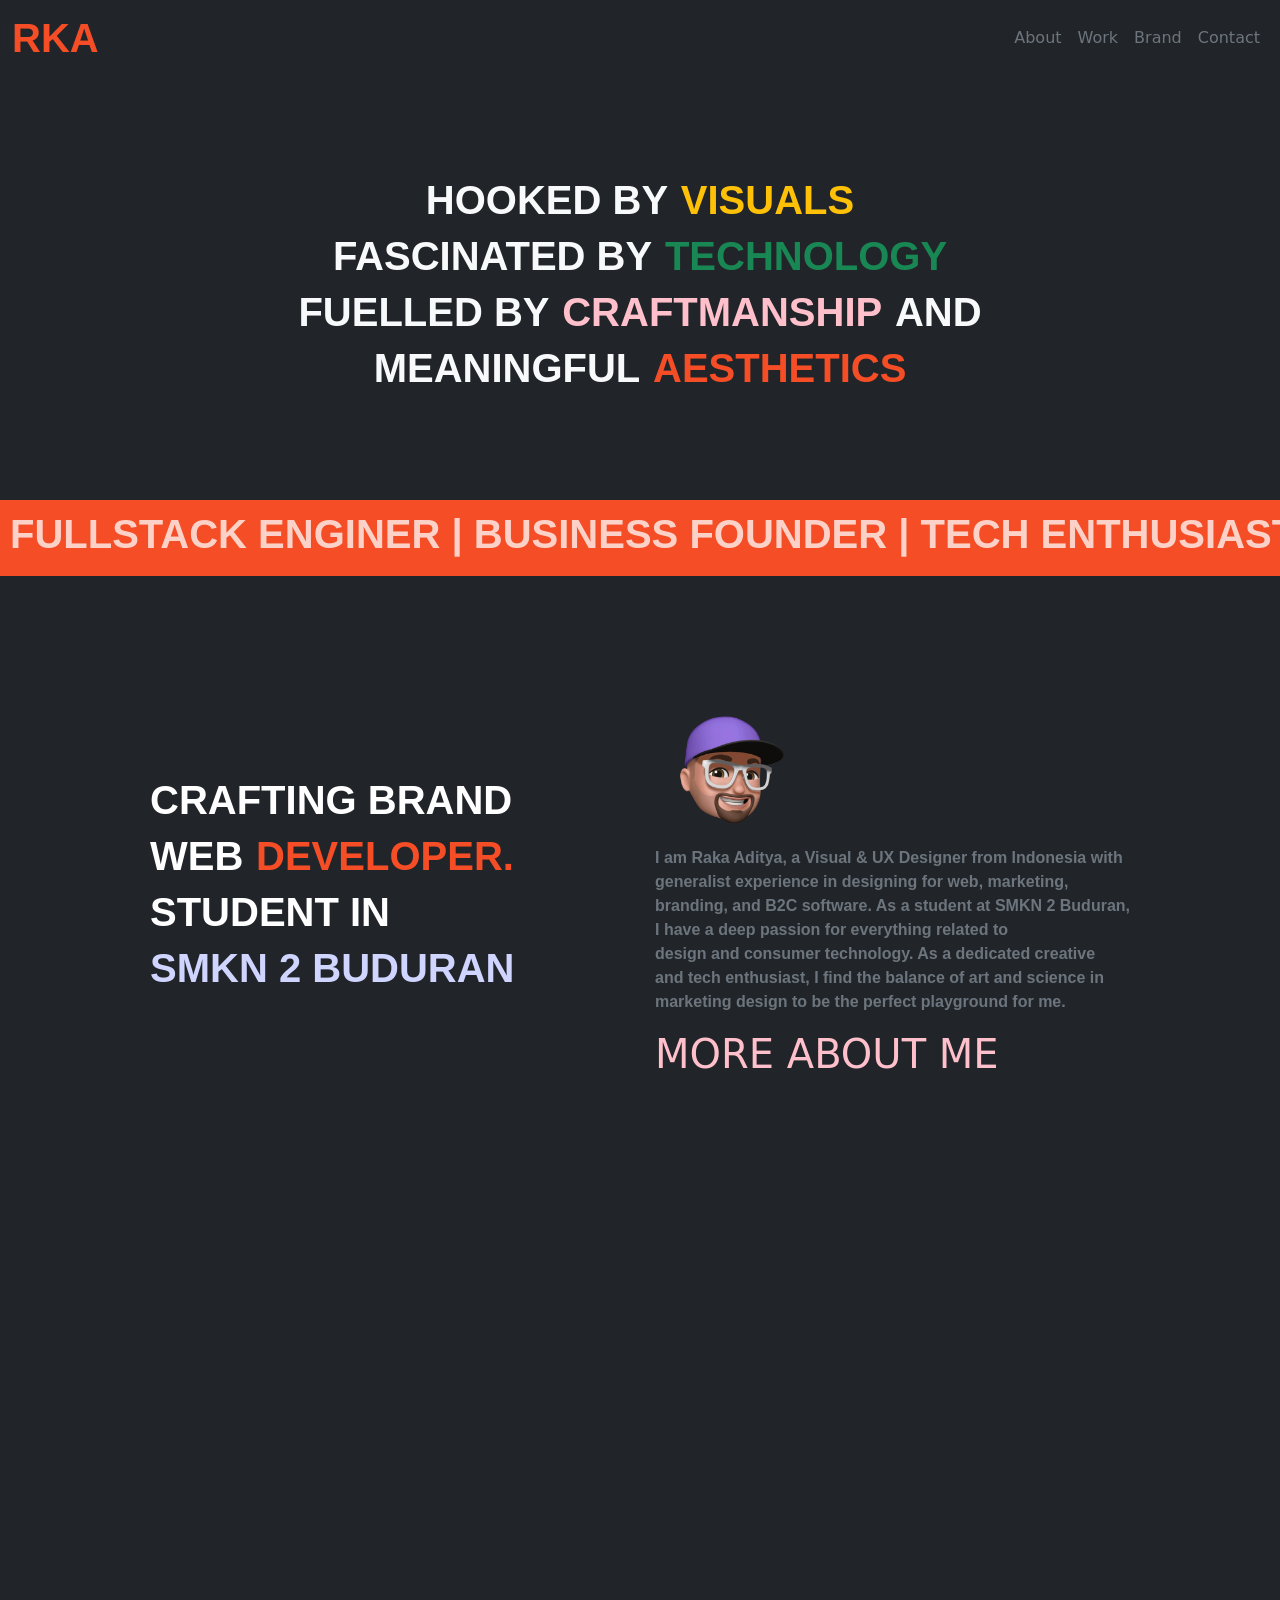
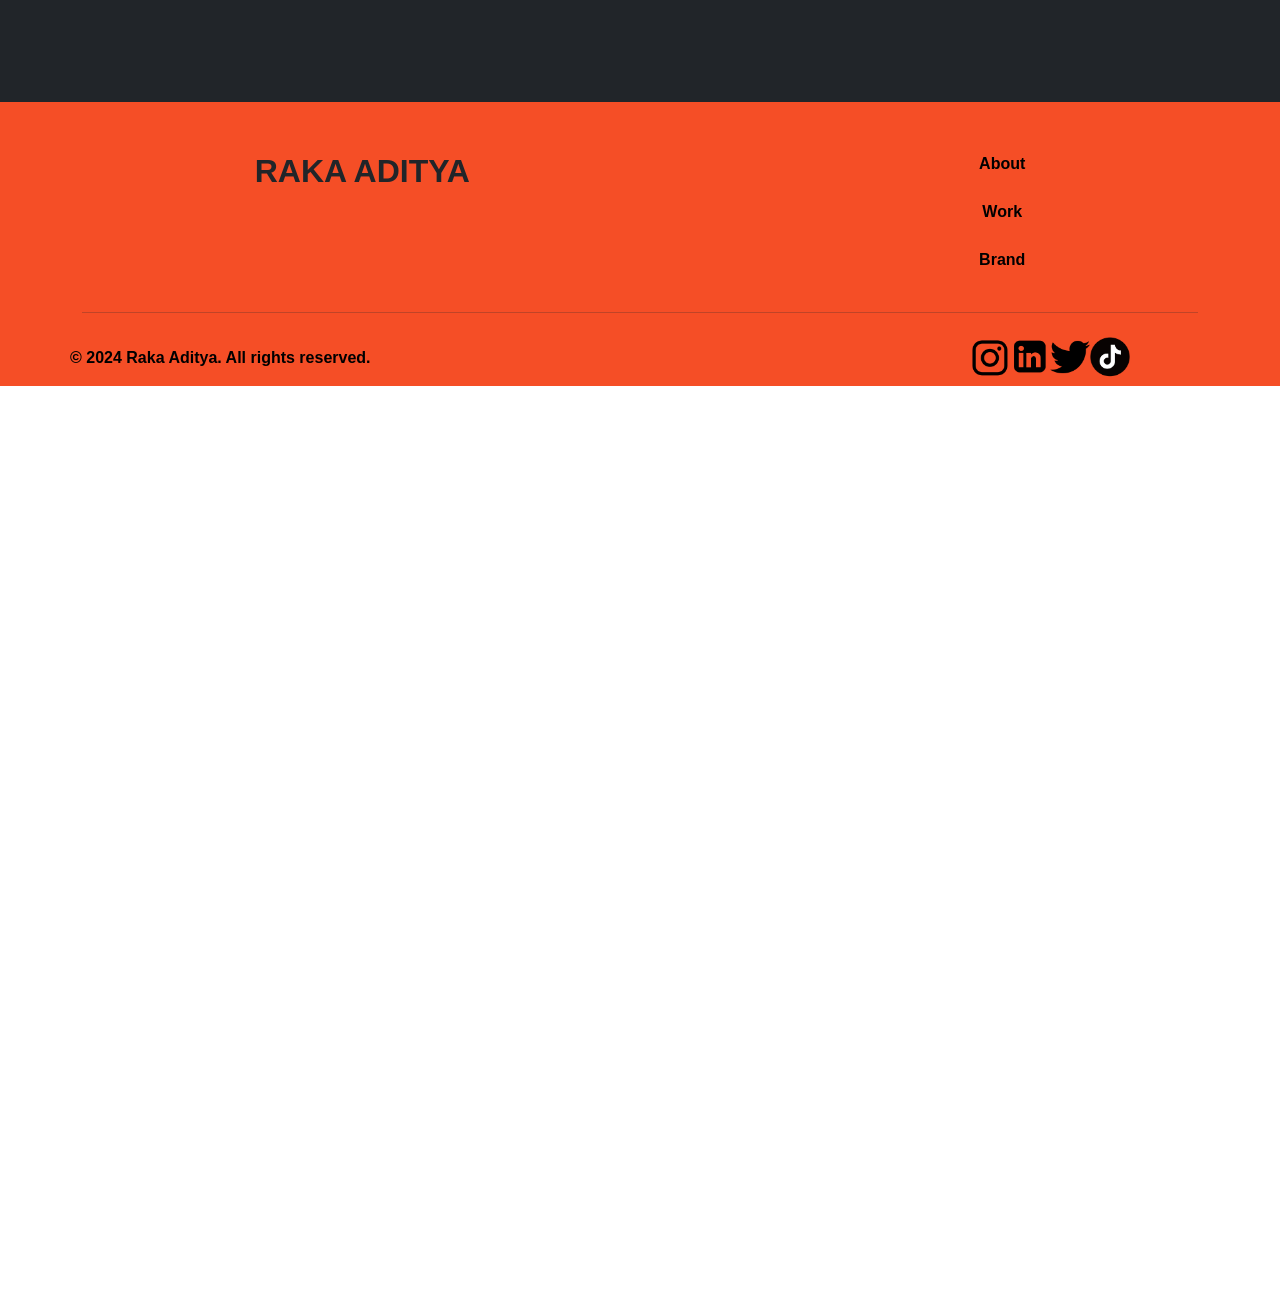
<file: index.html>
<!DOCTYPE html>
<html lang="en">
<head>
    <meta charset="UTF-8">
    <meta name="viewport" content="width=device-width, initial-scale=1.0">
    <title>RakaAditya</title>
    <link rel="shortcut icon" href="images/favico.png" type="image/x-icon">
    <link rel="stylesheet" href="https://cdn.jsdelivr.net/npm/bootstrap@5.3.3/dist/css/bootstrap.min.css">
    <link rel="stylesheet" href="style.css">
    <link rel="stylesheet" href="https://unpkg.com/aos@next/dist/aos.css" />
</head>
<body>
    <div class="bg-dark">
        <nav class="navbar navbar-expand-lg">
            <div class="container-fluid">
                <span class="rka">
                    <a class="navbar-brand fs-1" style="color: #F54E26; margin-top: -5px; font-family: Arial, Helvetica, sans-serif; font-weight: bold;" href="#">RKA</a>
                    <span class="new-text fs-1" style="color: #F54E26; margin-top: -5px; font-family: Arial, Helvetica, sans-serif; font-weight: bold;">RAKAADITYA</span>
                </span>
            <button class="navbar-toggler" type="button" data-bs-toggle="collapse" data-bs-target="#navbarSupportedContent" aria-controls="navbarSupportedContent" aria-expanded="false" aria-label="Toggle navigation">
                <span class="navbar-toggler-icon"></span>
            </button>
            <div class="collapse navbar-collapse" id="navbarSupportedContent">
                <ul class="navbar-nav">
                    <li class="nav-item">
                        <a  class="nav-link" href="about.html">About</a>
                    </li>
                    <li class="nav-item">
                        <a  class="nav-link" href="index.html#work">Work</a>
                    </li>
                    <li class="nav-item">
                        <a  class="nav-link" href="brand.html">Brand</a>
                    </li>
                    <li class="nav-item">
                        <a  class="nav-link" href="#contact">Contact</a>
                    </li>
                </ul>
            </div>
        </nav>

<div class="container-fluid" data-aos="fade-up" data-aos-easing="linear" data-aos-duration="500" style="margin-top: 100px;">  
    <h1 class="text-center">
        <span class="text-light fs-1">HOOKED BY</span>
        <span class="text-warning fs-1">VISUALS</span>
        <img class="hover-image" src="images/visual.png" width="100px" id="image4">
    </h1>
    <h1 class="text-center">
        <span class="text-light fs-1">FASCINATED BY</span>
        <span class="text-success fs-1">TECHNOLOGY</span>
        <img class="hover-image2" src="images/tech.png" width="100px" id="image4">
    </h1>
    <h1 class="text-center">
        <span class="text-light fs-1">FUELLED BY</span>
        <span class="craft fs-1" style="color: #FFC0CB;">CRAFTMANSHIP</span>
        <img class="hover-image3" src="images/medal.png" width="100px" id="image4">
        <span class="text-light fs-1">AND</span>
    </h1>
    <h1 class="text-center">
        <span class="text-light fs-1">MEANINGFUL</span>
        <span class="craft fs-1" style="color: #F54E26;">AESTHETICS</span>
        <img class="hover-image4" src="images/aest.png" width="200px" id="image4">
    </h1>
</div>  

    <div class="container-fluid1" style="margin-top: 100px;" id="work">
        <div class="slide" id="slide">
            <h1 style="font-family: Arial, Helvetica, sans-serif; font-weight: bolder; color: #FFFFFF; opacity: 75%;">FULLSTACK ENGINER | BUSINESS FOUNDER | TECH ENTHUSIAST</h1>
        </div>
    </div>

<div class="container-fluid2 d-flex justify-content-between"  data-aos="fade-up" data-aos-easing="linear" data-aos-duration="500" style="margin-top: 200px;">
    <div class="left">
            <h1>
                <span class="text-white" style="font-family: Arial, Helvetica, sans-serif; font-weight: bolder;">CRAFTING BRAND</span>
            </h1>
            <h1>
                <span class="text-white" style="font-family: Arial, Helvetica, sans-serif; font-weight: bolder;">WEB</span>
                <span style="color: #F54E26;font-family: Arial, Helvetica, sans-serif; font-weight: bolder;">DEVELOPER.</span>
            </h1>
            <h1>
                <span class="text-white" style="font-family: Arial, Helvetica, sans-serif; font-weight: bolder;">STUDENT IN</span>
            </h1>
            <h1>
                <span style="color: #D0D5FF;font-family: Arial, Helvetica, sans-serif; font-weight: bolder;">SMKN 2 BUDURAN</span>
            </h1>
    </div>

    <div class="right">
        <img src="images/me.png" width="150px">
        <p class="text-secondary" style="font-family: Arial, Helvetica, sans-serif; font-weight: bold;">I am Raka Aditya, a Visual & UX Designer from Indonesia with <br> 
            generalist experience in designing for web, marketing, <br> 
            branding, and B2C software. As a student at SMKN 2 Buduran, <br> 
            I have a deep passion for everything related to <br> 
            design and consumer technology. As a dedicated creative <br> 
            and tech enthusiast, I find the balance of art and science in <br>
            marketing design to be the perfect playground for me.</p>
            <h1><a class="text-decoration-none" href="about.html">MORE ABOUT ME</a></h1>
    </div>
</div>

    <div class="container-fluid3" style="margin-top: 200px; margin-bottom: 200px;">
        <h1 class="text-center"  data-aos="fade-up" style="color: #D0D5FF; font-family: Arial, Helvetica, sans-serif; font-weight: bolder;">LET'S MAKE SOMETHING GREAT!</h1>
        <h1 class="text-center" data-aos="fade-up" data-aos-easing="linear" data-aos-duration="1000">
            <span class="paper"><a class="text-decoration-none" href="#">GET IN TOUCH</a></span>
            <img class="hover-image5" src="images/paperplane.png" alt="" id="image4">
        </h1>
        <p class="text-secondary text-center" data-aos="fade-up" data-aos-easing="linear" data-aos-duration="1000" style="font-family: Arial, Helvetica, sans-serif; font-weight: bold; margin-top: 40px;">I'm always open to new opportunities, collaborations, and connections. Whether you <br>
            have a project you'd like to discuss, want to share your work, or just say hi! Feel free to <br>
            reach out.</p>
    </div>


<div class="footer" id="contact">
    <div class="container-fluid4 d-flex justify-content-around">
        <div class="name" style="margin-top: 50px;">
            <h2 class="text-dark" id="name" style="color: black; font-family: Arial, Helvetica, sans-serif; font-weight: bolder;">RAKA ADITYA</h2>
        </div>
        <div class="Menu" style="margin-top: 50px;">
            <ul class="navbar-nav">
                <li class="nav-item text-center"><a class="text-decoration-none" style="color: black; font-family: Arial, Helvetica, sans-serif; font-weight: bolder;" href="about.html">About</a></li><br>
                <li class="nav-item text-center"><a class="text-decoration-none" style="color: black; font-family: Arial, Helvetica, sans-serif; font-weight: bolder;" href="#work" >Work</a></li><br>
                <li class="nav-item text-center"><a class="text-decoration-none" style="color: black; font-family: Arial, Helvetica, sans-serif; font-weight: bolder;" href="brand.html" >Brand</a></li><br>
            </ul>
        </div>
    </div>
    <div class="container">
        <hr>
    </div>

    <nav class="navbar navbar-expand-lg" id="foot">
        <ul class="navbar-nav">
            <li class="nav-item" style="color: black; font-family: Arial, Helvetica, sans-serif; font-weight: bolder; margin-left: 70px;" id="rsv">© 2024 Raka Aditya. All rights reserved.</li>
        </ul>
        <div class="collapse navbar-collapse d-flex" style="margin-right: 150px;" id="footimg">
            <ul class="navbar-nav">
                <li class="nav-item"><a href="https://www.instagram.com/its.rakax/profilecard/?igsh=MXMyMzJ6M3poOWl3eg=="><img src="images/ig.png" alt="" width="40px"></li></a>
                    <li class="nav-item"><a href="https://www.linkedin.com/in/raka-aditya-ba92a32a0?utm_source=share&utm_campaign=share_via&utm_content=profile&utm_medium=android_app"><img src="images/linked.png" alt="" width="40px"></li></a>
                <li class="nav-item"><a href="#"><img src="images/twt.png" alt="" width="40px"></li></a>
                <li class="nav-item"><a href="#"><img src="images/tt.png" alt="" width="40px"></li></a>
            </ul>
        </div>
    </nav>
</div>

</div>
</body>
<script>
    // script.js
const marquee = document.getElementById('slide');

// Misalnya, kamu bisa menambahkan event listener untuk mulai dan berhenti animasi
marquee.addEventListener('mouseover', () => {
    marquee.style.animationPlayState = 'paused';
});

marquee.addEventListener('mouseout', () => {
    marquee.style.animationPlayState = 'running';
});
</script>

<script src=https://cdn.jsdelivr.net/npm/bootstrap@5.3.3/dist/js/bootstrap.bundle.min.js></script>
<script src="https://unpkg.com/aos@next/dist/aos.js"></script>
<script>
AOS.init();
</script>
</html>
</file>
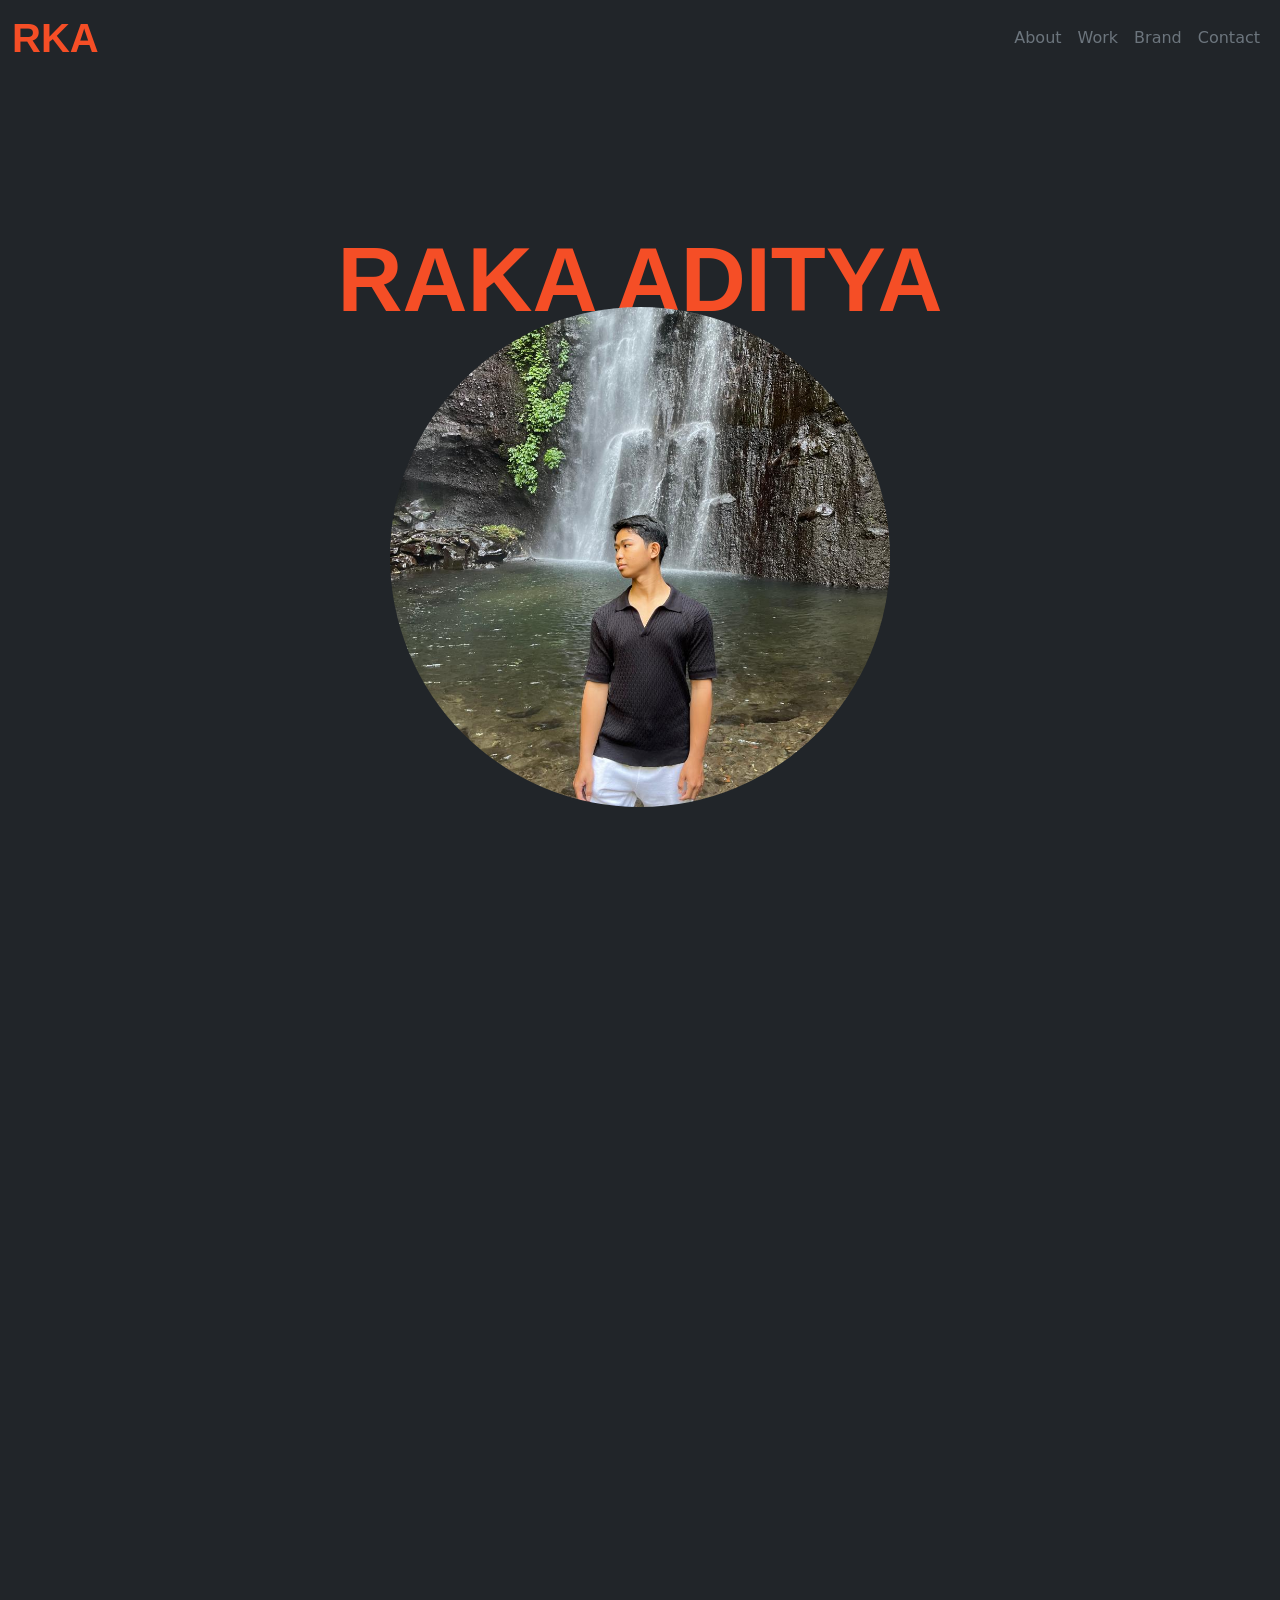
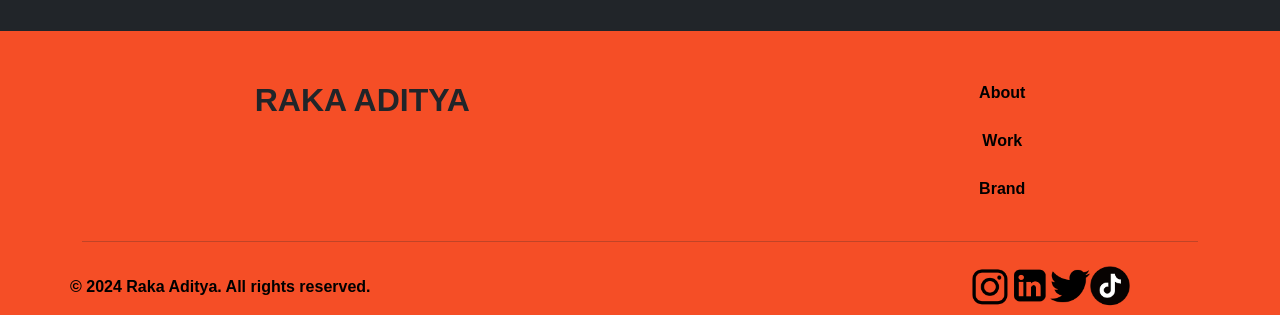
<file: about.html>
<!DOCTYPE html>
<html lang="en">
<head>
    <meta charset="UTF-8">
    <meta name="viewport" content="width=device-width, initial-scale=1.0">
    <title>RakaAditya</title>
    <link rel="shortcut icon" href="images/favico.png" type="image/x-icon">
    <link rel="stylesheet" href="https://cdn.jsdelivr.net/npm/bootstrap@5.3.3/dist/css/bootstrap.min.css">
    <link rel="stylesheet" href="style.css">
    <link href="https://unpkg.com/aos@2.3.1/dist/aos.css" rel="stylesheet">
</head>
<body>
    <div class="bg-dark">
        <nav class="navbar navbar-expand-lg">
            <div class="container-fluid">
                <span class="rka">
                    <a class="navbar-brand fs-1" style="color: #F54E26; margin-top: -5px; font-family: Arial, Helvetica, sans-serif; font-weight: bold;" href="index.html">RKA</a>
                    <a href="index.html"><span class="new-text fs-1" style="color: #F54E26; margin-top: -5px; font-family: Arial, Helvetica, sans-serif; font-weight: bold;">RAKAADITYA</span></a>
                </span>
            <button class="navbar-toggler" type="button" data-bs-toggle="collapse" data-bs-target="#navbarSupportedContent" aria-controls="navbarSupportedContent" aria-expanded="false" aria-label="Toggle navigation">
                <span class="navbar-toggler-icon"></span>
            </button>
            <div class="collapse navbar-collapse" id="navbarSupportedContent">
                <ul class="navbar-nav">
                    <li class="nav-item">
                        <a  class="nav-link" href="about.html">About</a>
                    </li>
                    <li class="nav-item">
                        <a  class="nav-link" href="index.html#work">Work</a>
                    </li>
                    <li class="nav-item">
                        <a  class="nav-link" href="brand.html">Brand</a>
                    </li>
                    <li class="nav-item">
                        <a  class="nav-link" href="#contact">Contact</a>
                    </li>
                </ul>
            </div>
        </nav>

    <h1 class="name2" style="font-family: Arial, Helvetica, sans-serif; font-weight: bolder; color: #F54E26; text-align: center; margin-top: 150px;" data-aos="fade-up" data-aos-easing="linear" data-aos-duration="500">RAKA ADITYA</h1>
    <div style="display: flex; justify-content: center; margin-top: -35px;" data-aos="fade-up" data-aos-easing="linear" data-aos-duration="1000">
        <div class="ellips">
            <img src="images/ppme.jpeg" alt="" style="object-fit: cover;">
        </div>
    </div>

    <div class="container-fluid24" data-aos="fade-up" data-aos-easing="linear" data-aos-duration="1000" style="margin-top: 200px;">
        <div class="left2">
                <h1>
                    <span class="text-white" style="font-family: Arial, Helvetica, sans-serif; font-weight: bolder;">CRAFTING DELIGHTFUL</span>
                </h1>
                <h1>
                    <span class="text-white" style="font-family: Arial, Helvetica, sans-serif; font-weight: bolder;">BRAND EXPERIENCES</span>
                </h1>
                <p id="pabout" class="text-secondary" style="font-family: Arial, Helvetica, sans-serif; font-weight: bold;">
                    I’m Raka Aditya, a Web Engineer and Business Founder with <br>
                    a proven track record in driving B2C software and consumer <br>
                    startups to elevate their digital marketing efforts from <br>
                    ground zero to exceptional success. <br>
                    From an early age, I’ve been captivated by the art of <br>
                    presenting ideas in a visually compelling manner. Whether it <br>
                    was through crafting detailed art projects or developing <br> 
                    striking presentations, I’ve always relished the process of <br> 
                    bringing concepts to life through thoughtful design. <br> 
                    Over time, this passion has only intensified,<br> 
                    evolving into a more refined and effective skill set.</p>
        </div>
    </div>

    <div class="container-fluid34" data-aos="fade-up" data-aos-easing="linear" data-aos-duration="1000" style="margin-top: 200px; ">
        <div class="right2" >
                <h1>
                    <span class="text-white" style="font-family: Arial, Helvetica, sans-serif; font-weight: bolder;">WORKING REMOTELY</span>
                </h1>
                <h1>
                    <span class="text-white" style="font-family: Arial, Helvetica, sans-serif; font-weight: bolder;">OUT OF INDONESIA</span>
                </h1>
                <p id="pabout2" class="text-secondary" style="font-family: Arial, Helvetica, sans-serif; font-weight: bold;">
                    I’m always in search of the perfect balance between work <br> 
                    and play, and that's why remote work is a dream come true. <br> 
                    While usually at my desk, whenever I need a break from the <br> 
                    screen, you can find me feeling the sand between my toes, <br> 
                    soaking up the sun, and listening to waves crash against the <br> 
                    shore. 
                </p>
        </div>
    </div>

    <div class="scrpnk" style="background-color: #FFCCDE; height: 370px;">
        <div class="container-fluid2 d-flex justify-content-between" data-aos="fade-up" data-aos-easing="linear" data-aos-duration="1000" style="margin-top: 300px;">
            <div class="left3">
                <h1>
                    <span class="text2" style="font-family: Arial, Helvetica, sans-serif; font-weight: bolder; color: #5738AF;">IF NO ONE’S PAYING ATTENTION, <br></span>
                    <span class="text2" style="font-family: Arial, Helvetica, sans-serif; font-weight: bolder;">WHO CARES IF WHAT YOU’RE SAYING IS TRUE? OR <br> WHAT YOU’RE SAYING AT ALL?</span>
                </h1>
            </div>
            <div class="container-fluid4" data-aos="fade-up" data-aos-easing="linear" data-aos-duration="1000">
                <div class="right3">
                    <h1>
                        <span id="text3" class="text-black" style="font-family: Arial, Helvetica, sans-serif; font-weight: bolder; ">GOOD DESIGN CAN REALLY MAKE PEOPLE</span>
                    </h1>
                    <h1>
                        <span id="text3" class="text3" style="font-family: Arial, Helvetica, sans-serif; font-weight: bolder; color: #5738AF;">GIVE A DAMN !</span>
                    </h1>
                    <p id="pabout3" class="text-black" style="font-family: Arial, Helvetica, sans-serif; font-weight: bold;">
                        For me, marketing design is about persuasion, about <br> 
                        sparking genuine interest and engagement. I strive to <br> 
                        infuse creativity into every aspect of my work, aiming to <br> 
                        excite and engage audiences on a deeper level. <br>
                        Ultimately, this quest for delight is to make sure that <br> 
                        everyone cares about what you're saying as much as you <br> 
                        do. 
                    </p>
                </div>
            </div>
        </div>
    </div>

    <div class="text-center" style="margin-top: 150px; margin-bottom: 400px;" data-aos="fade-up" data-aos-easing="linear" data-aos-duration="1000">
        <h1 id="pabout5" style="color: white; font-family: Arial, Helvetica, sans-serif; font-weight: bolder;">WHAT I STAND FOR</h1>
        <p id="pabout4" style="color: white; font-family: Arial, Helvetica, sans-serif; font-weight: bold;">I genuinely believe in waking up every day to do something that brings me joy <br> 
            and excitement and not just a job to finish. Which is why, I look to collaborate <br> 
            with teams that align with these core values and truly make an impact.
        </p>
    </div>

    <div class="footer" id="contact">
        <div class="container-fluid4 d-flex justify-content-around">
            <div class="name" style="margin-top: 50px;">
                <h2 class="text-dark" id="name" style="color: black; font-family: Arial, Helvetica, sans-serif; font-weight: bolder;">RAKA ADITYA</h2>
            </div>
            <div class="Menu" style="margin-top: 50px;">
                <ul class="navbar-nav">
                    <li class="nav-item text-center"><a class="text-decoration-none" style="color: black; font-family: Arial, Helvetica, sans-serif; font-weight: bolder;" href="about.html">About</a></li><br>
                    <li class="nav-item text-center"><a class="text-decoration-none" style="color: black; font-family: Arial, Helvetica, sans-serif; font-weight: bolder;" href="#work" >Work</a></li><br>
                    <li class="nav-item text-center"><a class="text-decoration-none" style="color: black; font-family: Arial, Helvetica, sans-serif; font-weight: bolder;" href="brand.html" >Brand</a></li><br>
                </ul>
            </div>
        </div>
        <div class="container">
            <hr>
        </div>
    
        <nav class="navbar navbar-expand-lg" id="foot">
            <ul class="navbar-nav">
                <li class="nav-item" style="color: black; font-family: Arial, Helvetica, sans-serif; font-weight: bolder; margin-left: 70px;" id="rsv">© 2024 Raka Aditya. All rights reserved.</li>
            </ul>
            <div class="collapse navbar-collapse d-flex" style="margin-right: 150px;" id="footimg">
                <ul class="navbar-nav">
                    <li class="nav-item"><a href="https://www.instagram.com/its.rakax/profilecard/?igsh=MXMyMzJ6M3poOWl3eg=="><img src="images/ig.png" alt="" width="40px"></li></a>
                    <li class="nav-item"><a href="https://www.linkedin.com/in/raka-aditya-ba92a32a0?utm_source=share&utm_campaign=share_via&utm_content=profile&utm_medium=android_app"><img src="images/linked.png" alt="" width="40px"></li></a>
                    <li class="nav-item"><a href="#"><img src="images/twt.png" alt="" width="40px"></li></a>
                    <li class="nav-item"><a href="#"><img src="images/tt.png" alt="" width="40px"></li></a>
                </ul>
            </div>
        </nav>
    </div>

</div>


</body>
</html>

<script src="https://cdn.jsdelivr.net/npm/bootstrap@5.3.3/dist/js/bootstrap.bundle.min.js"></script>
<script src="https://unpkg.com/aos@next/dist/aos.js"></script>
<script>
    AOS.init();
    </script>
</file>
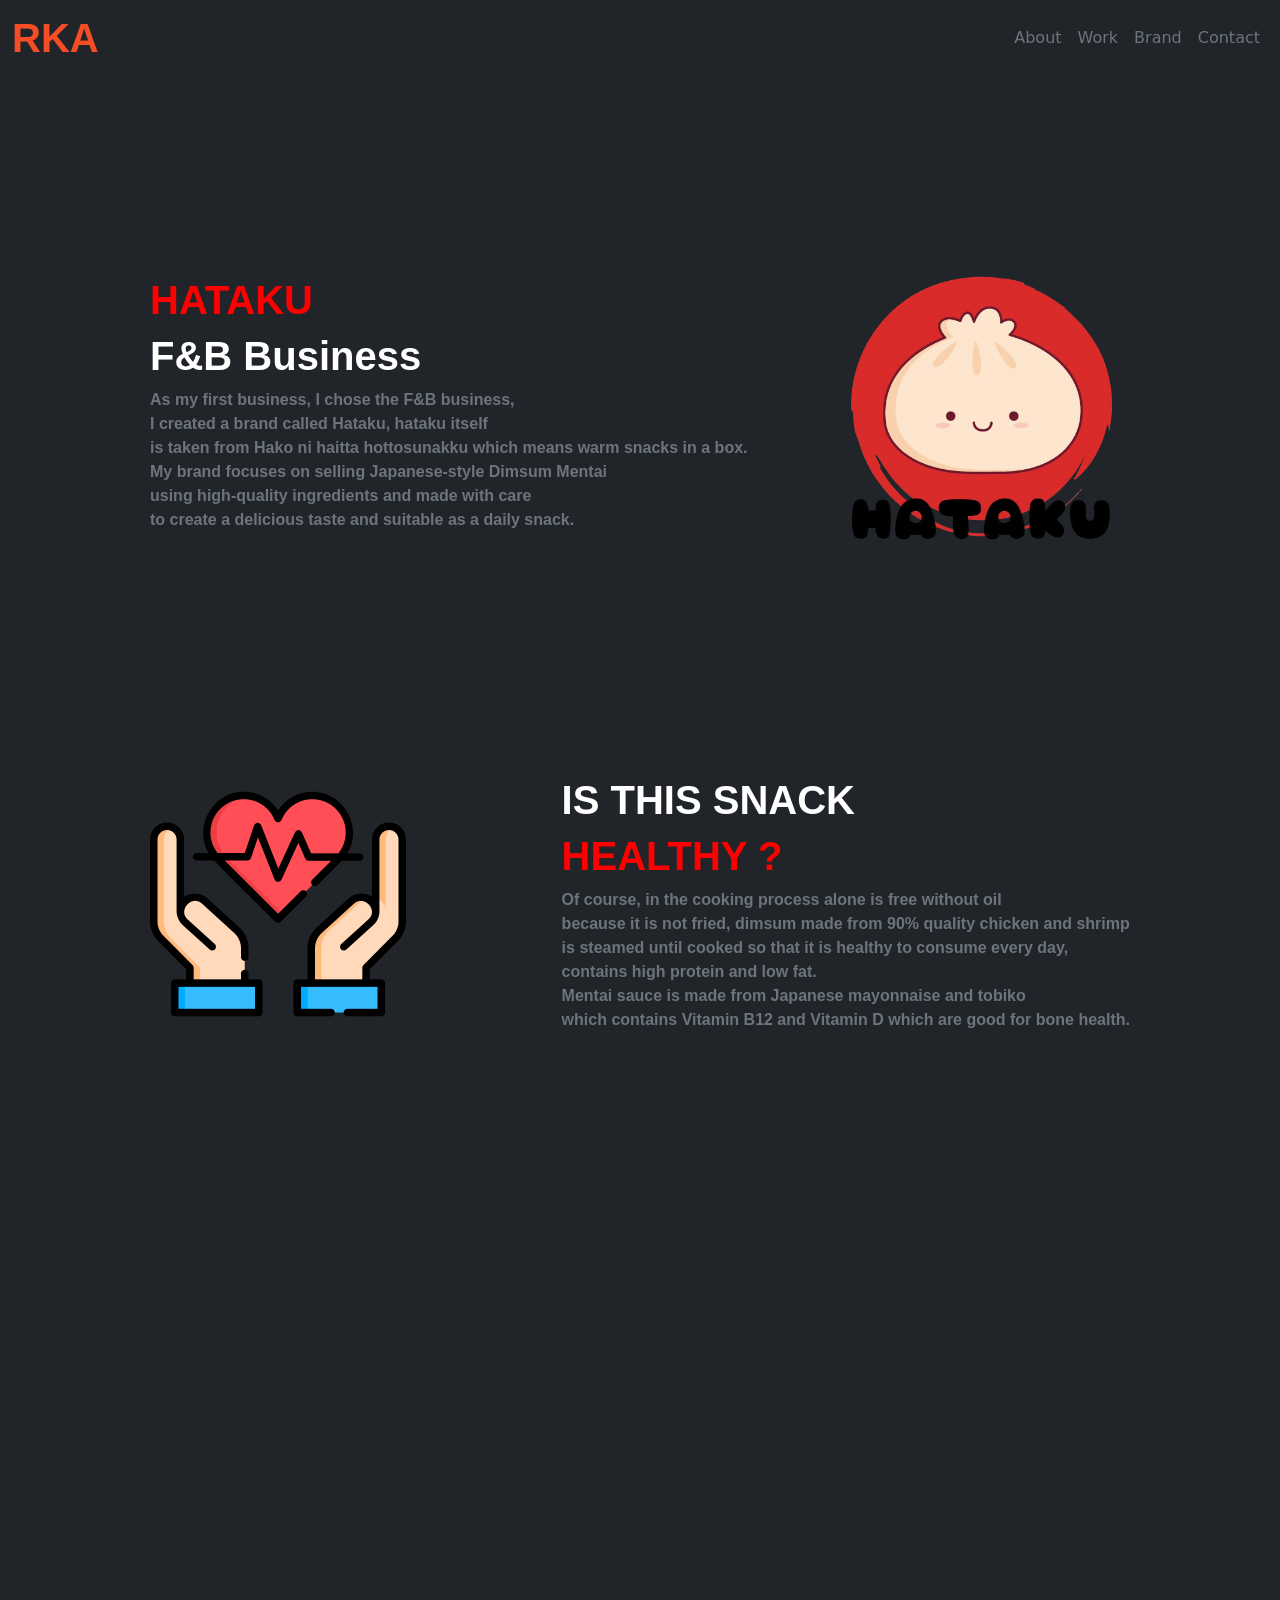
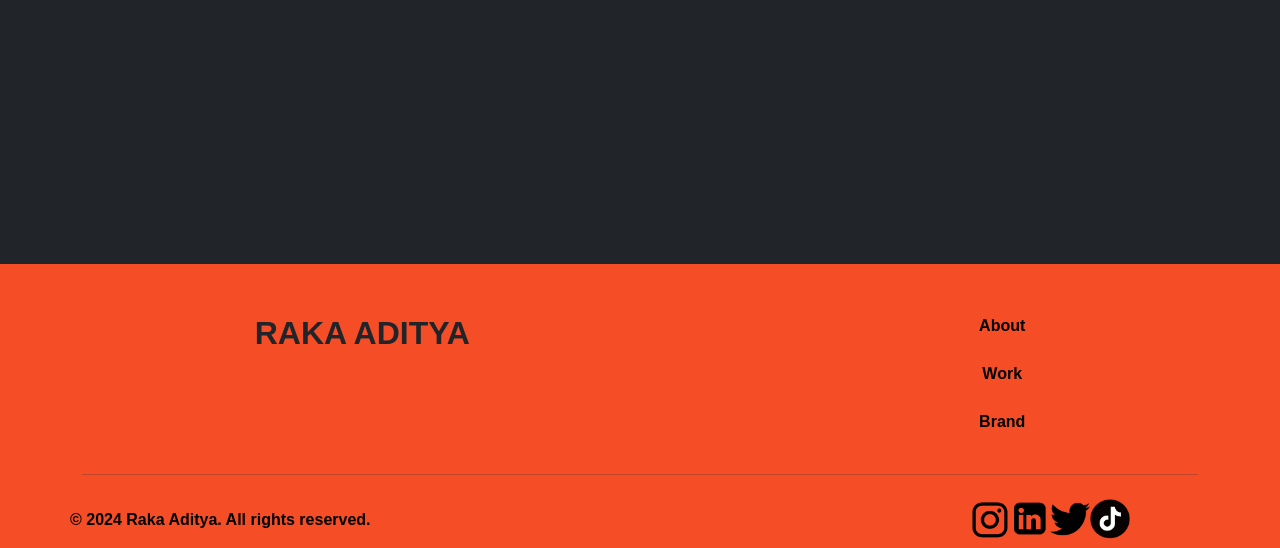
<file: brand.html>
<!DOCTYPE html>
<html lang="en">
<head>
    <meta charset="UTF-8">
    <meta name="viewport" content="width=device-width, initial-scale=1.0">
    <title>RakaAditya</title>
    <link rel="shortcut icon" href="images/favico.png" type="image/x-icon">
    <link rel="stylesheet" href="https://cdn.jsdelivr.net/npm/bootstrap@5.3.3/dist/css/bootstrap.min.css">
    <link rel="stylesheet" href="style.css">
    <link href="https://unpkg.com/aos@2.3.1/dist/aos.css" rel="stylesheet">
</head>
<body>
    <div class="bg-dark">
        <nav class="navbar navbar-expand-lg">
            <div class="container-fluid">
                <span class="rka">
                    <a class="navbar-brand fs-1" style="color: #F54E26; margin-top: -5px; font-family: Arial, Helvetica, sans-serif; font-weight: bold;" href="#">RKA</a>
                    <a href="index.html"><span class="new-text fs-1" style="color: #F54E26; margin-top: -5px; font-family: Arial, Helvetica, sans-serif; font-weight: bold;">RAKAADITYA</span></a>
                </span>
            <button class="navbar-toggler" type="button" data-bs-toggle="collapse" data-bs-target="#navbarSupportedContent" aria-controls="navbarSupportedContent" aria-expanded="false" aria-label="Toggle navigation">
                <span class="navbar-toggler-icon"></span>
            </button>
            <div class="collapse navbar-collapse" id="navbarSupportedContent">
                <ul class="navbar-nav">
                    <li class="nav-item">
                        <a  class="nav-link" href="about.html">About</a>
                    </li>
                    <li class="nav-item">
                        <a  class="nav-link" href="index.html#work">Work</a>
                    </li>
                    <li class="nav-item">
                        <a  class="nav-link" href="brand.html">Brand</a>
                    </li>
                    <li class="nav-item">
                        <a  class="nav-link" href="#contact">Contact</a>
                    </li>
                </ul>
            </div>
        </nav>

    <div class="container-fluid25" data-aos="fade-up" data-aos-easing="linear" data-aos-duration="1000" style="margin-top: 200px;">
        <div class="left4">
                <h1>
                    <span class="text1" style="font-family: Arial, Helvetica, sans-serif; font-weight: bolder; color: red;">HATAKU</span>
                </h1>
                <h1>
                    <span class="text-white" style="font-family: Arial, Helvetica, sans-serif; font-weight: bolder;">F&B Business</span>
                </h1>
                <p class="text-secondary" style="font-family: Arial, Helvetica, sans-serif; font-weight: bold;">
                    As my first business, I chose the F&B business, <br> 
                    I created a brand called Hataku, hataku itself <br> 
                    is taken from Hako ni haitta hottosunakku which means warm snacks in a box. <br> 
                    My brand focuses on selling Japanese-style Dimsum Mentai <br> 
                    using high-quality ingredients and made with care <br> 
                    to create a delicious taste and suitable as a daily snack.</p>
        </div>

        <div class="right4">
            <img src="images/hataku.png" alt="" width="300px">
        </div>
    </div>

    <div class="container-fluid35" data-aos="fade-up" data-aos-easing="linear" data-aos-duration="1000" style="margin-top: 200px; ">
        <div class="left4" >
            <img src="images/healt.png" alt="">
        </div>
        
        <div class="right4">
                <h1>
                    <span class="text-white" style="font-family: Arial, Helvetica, sans-serif; font-weight: bolder;">IS THIS SNACK</span>
                </h1>
                <h1>
                    <span class="text1" style="font-family: Arial, Helvetica, sans-serif; font-weight: bolder; color: red;">HEALTHY ?</span>
                </h1>
                <p class="text-secondary" style="font-family: Arial, Helvetica, sans-serif; font-weight: bold;">
                    Of course, in the cooking process alone is free without oil <br> 
                    because it is not fried, dimsum made from 90% quality chicken and shrimp <br> 
                    is steamed until cooked so that it is healthy to consume every day, <br> 
                    contains high protein and low fat. <br> 
                    Mentai sauce is made from Japanese mayonnaise and tobiko <br> 
                    which contains Vitamin B12 and Vitamin D which are good for bone health.
                </p>
        </div>
    </div>


    <div class="text-center" style="margin-top: 300px; margin-bottom: 400px;" data-aos="fade-up" data-aos-easing="linear" data-aos-duration="1000">
        <h1 style="color: white; font-family: Arial, Helvetica, sans-serif; font-weight: bolder; font-size: 50px;">MY NEXT PLANT</h1>
        <p style="color: white; font-family: Arial, Helvetica, sans-serif; font-weight: bold;">
            For the time being I will continue to focus on developing the Hataku Brand, because I see quite good potential in this F&B sector. <br>
            Of course, next time I will try to create a new Brand.
        </p>
    </div>

    <div class="footer" id="contact">
        <div class="container-fluid4 d-flex justify-content-around">
            <div class="name" style="margin-top: 50px;">
                <h2 class="text-dark" id="name" style="color: black; font-family: Arial, Helvetica, sans-serif; font-weight: bolder;">RAKA ADITYA</h2>
            </div>
            <div class="Menu" style="margin-top: 50px;">
                <ul class="navbar-nav">
                    <li class="nav-item text-center"><a class="text-decoration-none" style="color: black; font-family: Arial, Helvetica, sans-serif; font-weight: bolder;" href="about.html">About</a></li><br>
                    <li class="nav-item text-center"><a class="text-decoration-none" style="color: black; font-family: Arial, Helvetica, sans-serif; font-weight: bolder;" href="#work" >Work</a></li><br>
                    <li class="nav-item text-center"><a class="text-decoration-none" style="color: black; font-family: Arial, Helvetica, sans-serif; font-weight: bolder;" href="brand.html" >Brand</a></li><br>
                </ul>
            </div>
        </div>
        <div class="container">
            <hr>
        </div>
    
        <nav class="navbar navbar-expand-lg" id="foot">
            <ul class="navbar-nav">
                <li class="nav-item" style="color: black; font-family: Arial, Helvetica, sans-serif; font-weight: bolder; margin-left: 70px;" id="rsv">© 2024 Raka Aditya. All rights reserved.</li>
            </ul>
            <div class="collapse navbar-collapse d-flex" style="margin-right: 150px;" id="footimg">
                <ul class="navbar-nav">
                    <li class="nav-item"><a href="https://www.instagram.com/its.rakax/profilecard/?igsh=MXMyMzJ6M3poOWl3eg=="><img src="images/ig.png" alt="" width="40px"></li></a>
                    <li class="nav-item"><a href="https://www.linkedin.com/in/raka-aditya-ba92a32a0?utm_source=share&utm_campaign=share_via&utm_content=profile&utm_medium=android_app"><img src="images/linked.png" alt="" width="40px"></li></a>
                    <li class="nav-item"><a href="#"><img src="images/twt.png" alt="" width="40px"></li></a>
                    <li class="nav-item"><a href="#"><img src="images/tt.png" alt="" width="40px"></li></a>
                </ul>
            </div>
        </nav>
    </div>

</div>


</body>
</html>

<script src="https://cdn.jsdelivr.net/npm/bootstrap@5.3.3/dist/js/bootstrap.bundle.min.js"></script>
<script src="https://unpkg.com/aos@next/dist/aos.js"></script>
<script>
    AOS.init();
    </script>
</file>
<file: style.css>
.rka {
    position: relative;
    display: inline-block; /* Agar elemen anak bisa ditangani dengan baik */
}

.rka a {
    transition: transform 0.5s ease, opacity 0.5s ease; /* Transisi gerakan dan opacity */
    opacity: 1; /* Teks terlihat */
}

.rka .new-text {
    position: absolute;
    left: 0; /* Posisi sama dengan teks asli */
    top: 5px; /* Posisi sama dengan teks asli */
    opacity: 0; /* Tidak terlihat secara default */
    transform: translateX(10px); /* Geser sedikit ke kanan */
    transition: opacity 0.5s ease, transform 0.5s ease; /* Transisi untuk opacity dan gerakan */
}

.rka:hover a {
    transform: translateX(20px); /* Menggerakkan teks ke kanan */
    opacity: 0; /* Membuat teks asli tidak terlihat */
}

.rka:hover .new-text {
    opacity: 1; /* Menampilkan teks baru */
    transform: translateX(0); /* Kembali ke posisi normal */
}

.nav-link {
    color: #6c757d;
    transition: color 0.3s; 
    cursor: default; 
}

.nav-link:hover {
    color: #F54E26; 
}

.text-light,
.text-warning,
.text-success,
.craft {
    font-family: Arial, Helvetica, sans-serif;
    font-weight: bolder;
    position: relative; 
    cursor: default; 
}

.container-fluid {
    position: relative;
    display: inline-block;
}

.hover-image,
.hover-image2,
.hover-image3,
.hover-image4,
.hover-image5 {
    opacity: 0; 
    transform: translateY(10px); 
    position: absolute;
    transition: opacity 0.3s ease, transform 0.3s ease; 
}

.hover-image {
    top: -25px; 
    left: 940px;
    width: 100px; 
}

.hover-image2 {
    top: 25px; 
    left: 1030px;
    width: 100px; 
}

.hover-image3 {
    top: 95px; 
    left: 1050px;
    width: 110px; 
}

.hover-image4 {
    top: 110px; 
    left: 920px;
    width: 200px; 
}
.hover-image5 {
    top: 1330px; 
    left: 850px;
    width: 130px; 
}

/* Mengubah opacity dan transform saat hover */
.text-warning:hover + .hover-image,
.text-success:hover + .hover-image2,
.craft:hover + .hover-image3,
.craft:hover + .hover-image4,
.paper:hover + .hover-image5 {
    opacity: 1; /* Menampilkan gambar saat hover */
    transform: translateY(0); /* Mengembalikan gambar ke posisi normal */
}

/* Membuat gambar tetap terlihat saat kursor di atasnya */
.hover-image:hover,
.hover-image2:hover,
.hover-image3:hover,
.hover-image4:hover,
.hover-image5:hover {
    opacity: 1; /* Tetap terlihat saat hover */
    transform: translateY(0); /* Tetap di posisi normal */
    cursor: default; 
}


.container-fluid1 {
    overflow: hidden;
    white-space: nowrap;
    width: 100%;
    background: #F54E26;
    padding: 10px;
}

.slide {
    display: inline-block;
    animation: scroll 10s linear infinite;
}

@keyframes scroll {
    0% {
        transform: translateX(100%);
    }
    100% {
        transform: translateX(-100%);
    }
}

.text-decoration-none {
    color: #FFC0CB;
    transition: color 0.3s; 
}

.text-decoration-none:hover {
    color: #F54E26;
}

.footer {
    background-color: #F54E26;
}

.ellips {
    width: 500px; 
    height: 500px; 
    border-radius: 50%;
    overflow: hidden;
    display: flex;
    justify-content: center;
    align-items: center;
}

.ellips img {
    width: 100%;
    height: 100%;
    object-fit: cover;
}

.navbar-toggler {
    background-color: #F54E26;
}
/* MobileScreen */

@media only screen and (min-width : 1000px) {
    #navbarSupportedContent {
        display: flex;
        justify-content: end;
    }
    .left {
        margin-left: 150px;
    }

    .right {
        margin-top: -80px;
        margin-right: 150px;
    }

    #footimg {
        justify-content: end;
    }

    .name2 {
        font-size: 90px;
    }

    #pabout3 {
        font-size: 18px;
    }
    #pabout5 {
        font-size: 50px;
    }

    .container-fluid24 {
        display: flex;
        justify-content: space-between;
    }
    .container-fluid34 {
        display: flex;
        justify-content: end;
    }

    .left2 {
        margin-left: 150px;
    }

    .right2 {
        margin-right: 150px;
    }

    .left3 {
        margin-left: 20px;
    }

    .right3 {
        margin-right: 20px;
    }

    .text2 {
        font-size: 27px;
    }

    #text3 {
        font-size: 27px;
    }

    .left4 {
        margin-left: 150px;
    }

    .right4 {
        margin-right: 150px;
    }

    .container-fluid25 {
        display: flex;
        justify-content: space-between;
    }
    .container-fluid35 {
        display: flex;
        justify-content: space-between;
    }
}


@media only screen and (max-width : 800px) {
 * {
    margin: 0;
    padding: 0;
    }

    .container-fluid {
        position: relative;
        display: inline-block;
    }
    .container-fluid img {
        width: 70px;
    }
    #image4 {
        width: 0;
    }
    
    .hover-image,
    .hover-image2,
    .hover-image3,
    .hover-image4,
    .hover-image5 {
        opacity: 0; 
        transform: translateY(10px); 
        position: absolute;
        transition: opacity 0.3s ease, transform 0.3s ease; 
    }
    
    .hover-image  {
        top: 0; 
        left: 0;
        width: 0; 
    }
    
    .hover-image2 {
        top: 0; 
        left: 0;
        width: 0; 
    }
    
    .hover-image3 {
        top: 0; 
        left: 0;
        width: 0; 
    }
    
    .hover-image4 {
        top: 0; 
        left: 0;
        width: 0; 
    }
    .hover-image5 {
        top: 0; 
        left: 0;
        width: 0; 
    }
    
    .container-fluid2 {
        flex-direction: column;
        text-align: center; 
    }
    
    .right {
        font-size:0;
    }
    
    .right img {
        width: 0; 
    }

    #name {
        width: 0;
        font-size: 0;
    }

    .container {
        width: 0;
    }

    #foot {
        flex-wrap: nowrap;
        flex-wrap: wrap-reverse;
        margin-left: 70px;
        margin-top: -200px;
    }
    #rsv {
        font-size: 0;
    }

    .name2 {
        font-size: 58px;
    }
    .ellips {
        width: 350px; 
        height: 350px; 
        border-radius: 50%;
        overflow: hidden;
        display: flex;
        justify-content: center;
        align-items: center;
    }
    
    .ellips img {
        width: 100%;
        height: 100%;
        object-fit: cover;
    }

    #pabout {
        font-size:0;
    }
    #pabout2 {
        font-size: 0px;
    }
    #pabout3 {
        font-size: 0px;
    }
    #pabout4 {
        font-size: 15px;
        text-align:center;
    }
    #pabout5 {
        font-size: 35px;
    }

    .left2 {
        text-align: center;
    }

    .right2 {
        text-align: center;
    }

    .text2 {
        font-size: 20px;
    }

    #text3 {
        font-size: 20px;
    }

    .container-fluid4 {
        margin-top: 70px;
    }

    .container-fluid25 {
        display: flex;
        flex-direction: column-reverse;
        text-align: center;
    }
    .container-fluid35 {
        display: flex;
        flex-direction: column;
        text-align: center;
    }
    
}
</file>
